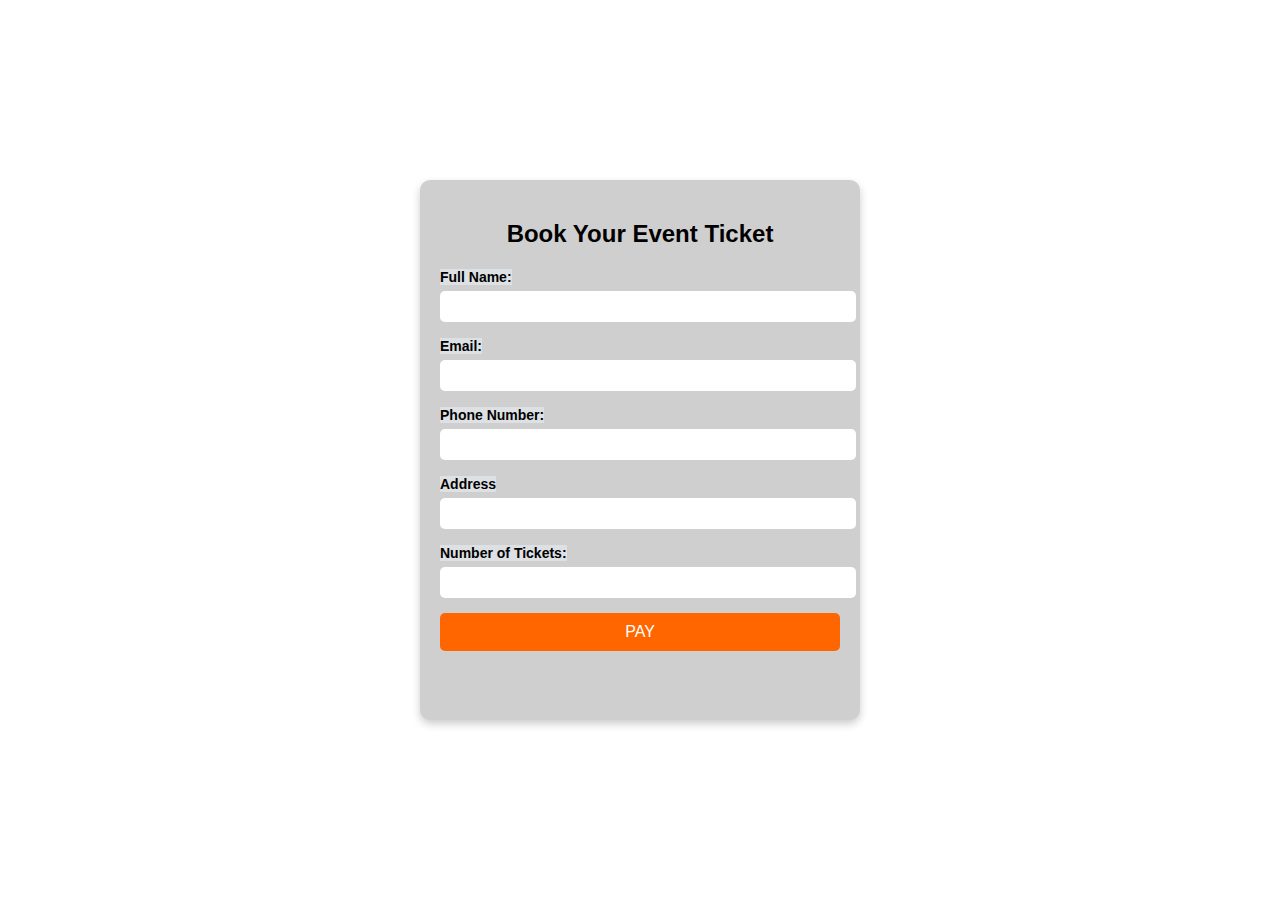
<file: booking.html>
<!DOCTYPE html>
<html lang="en">

<head>
    <meta charset="UTF-8">
    <meta name="viewport" content="width=device-width, initial-scale=1.0">
    <title>Document</title>
    <link rel="stylesheet" href="booking.css">
</head>

<body>
    <div class="container">
        <h2>Book Your Event Ticket</h2>
        <form>
            <div class="event">
                <label for="name">Full Name:</label>
                <input type="text" id="name" name="name" required>
            </div>
            <div class="event">
                <label for="email">Email:</label>
                <input type="email" id="email" name="email" required>
            </div>
            <div class="event">
                <label for="phone">Phone Number:</label>
                <input type="tel" id="phone" name="phone" required>
            </div>
            <div class="event">
                <label for="Address">Address</label>
                <input type="text" id="Address" name="Address" required>
            </div>
            <div class="event">
                <label for="tickets">Number of Tickets:</label>
                <input type="number" id="tickets" name="tickets" min="1" required>
            </div>

            <button type="submit"><a href="qr.html">PAY</a></button>
        </form>
    </div>


    <script>
         document.getElementById("bookingForm").addEventListener("submit", function (event) {
            event.preventDefault(); // Prevent form submission

            let name = document.getElementById("name").value.trim();
            let email = document.getElementById("email").value.trim();
            let phone = document.getElementById("phone").value.trim();
            let address = document.getElementById("address").value.trim();
            let tickets = document.getElementById("tickets").value.trim();

            // Regular Expressions for Validation
            let emailPattern = /^[a-zA-Z0-9._%+-]+@[a-zA-Z0-9.-]+\.[a-zA-Z]{2,}$/;
            let phonePattern = /^[0-9]{10}$/; // Must be exactly 10 digits

            // Validate Full Name
            if (name === "") {
                alert("Please enter your full name.");
                return;
            }

            // Validate Email
            if (!emailPattern.test(email)) {
                alert("Please enter a valid email address.");
                return;
            }

            // Validate Phone Number
            if (!phonePattern.test(phone)) {
                alert("Please enter a valid 10-digit phone number (numbers only).");
                return;
            }

            // Validate Address
            if (address === "") {
                alert("Please enter your address.");
                return;
            }

            // Validate Number of Tickets
            if (isNaN(tickets) || tickets < 1) {
                alert("Please enter a valid number of tickets.");
                return;
            }

            // If all validations pass, redirect to payment page
            alert("Form submitted successfully!");
            window.location.href = "qr.html";
        });
    </script>
</body>

</html>
</file>
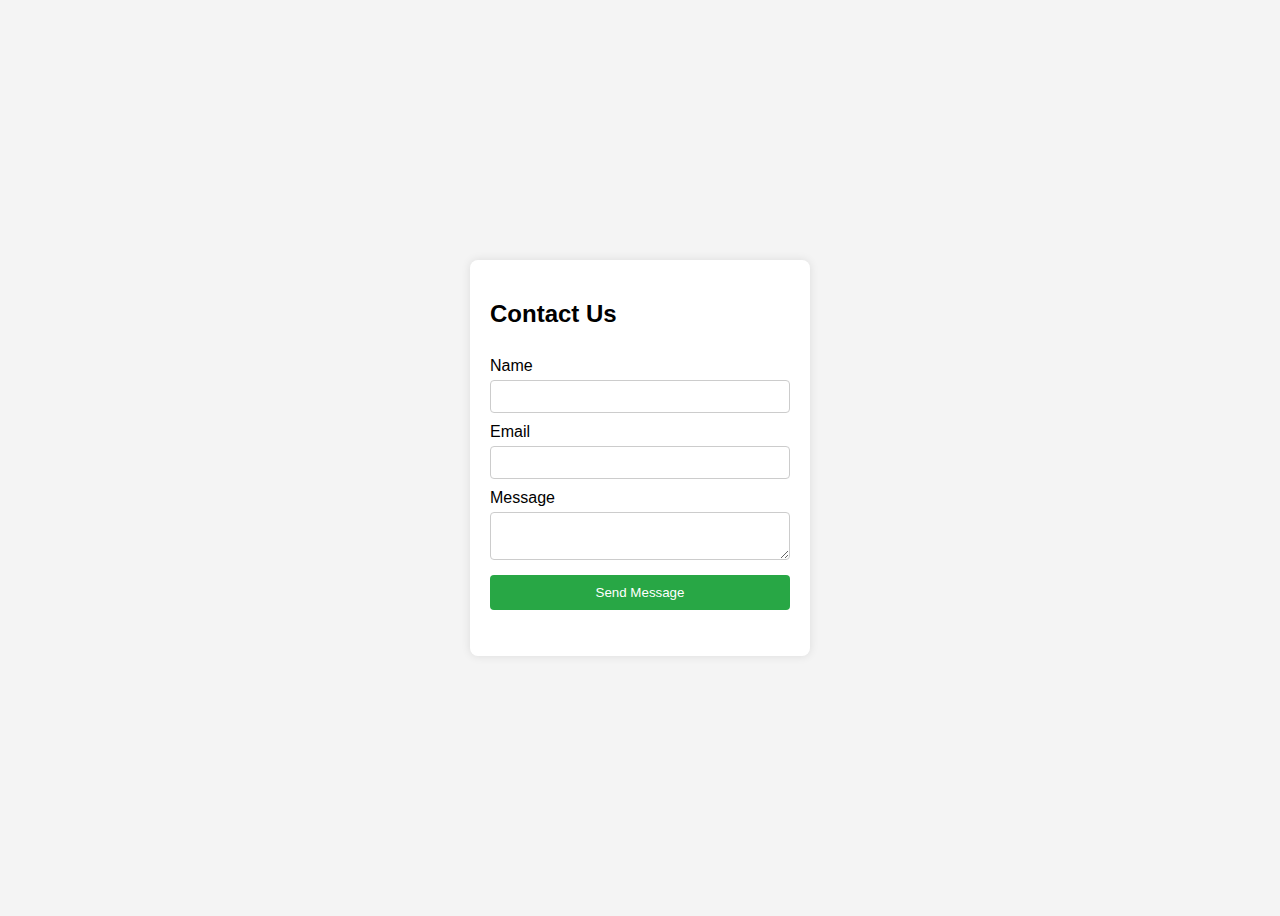
<file: contact.html>
<!DOCTYPE html>
<html lang="en">
<head>
    <meta charset="UTF-8">
    <meta name="viewport" content="width=device-width, initial-scale=1.0">
    <title>Contact Us</title>
    <style>
        body {
            font-family: Arial, sans-serif;
            display: flex;
            justify-content: center;
            align-items: center;
            height: 100vh;
            background-color: #f4f4f4;
        }
        .container {
            background: white;
            padding: 20px;
            border-radius: 8px;
            box-shadow: 0 0 10px rgba(0, 0, 0, 0.1);
            width: 300px;
        }
        form {
            display: flex;
            flex-direction: column;
        }
        label {
            margin-top: 10px;
        }
        input, textarea {
            padding: 8px;
            margin-top: 5px;
            border: 1px solid #ccc;
            border-radius: 4px;
        }
        button {
            margin-top: 15px;
            padding: 10px;
            background-color: #28a745;
            color: white;
            border: none;
            border-radius: 4px;
            cursor: pointer;
        }
        button:hover {
            background-color: #218838;
        }
        #status {
            margin-top: 10px;
            color: red;
        }
    </style>
</head>
<body>
    <div class="container">
        <h2>Contact Us</h2>
        <form id="contactForm">
            <label for="name">Name</label>
            <input type="text" id="name" name="name" required>

            <label for="email">Email</label>
            <input type="email" id="email" name="email" required>

            <label for="message">Message</label>
            <textarea id="message" name="message" required></textarea>

            <button type="submit">Send Message</button>
            <p id="status"></p>
        </form>
    </div>
    <script>
        document.getElementById('contactForm').addEventListener('submit', function(event) {
            event.preventDefault();
            
            let name = document.getElementById('name').value.trim();
            let email = document.getElementById('email').value.trim();
            let message = document.getElementById('message').value.trim();
            let status = document.getElementById('status');
            
            if (name === "" || email === "" || message === "") {
                status.textContent = "All fields are required.";
                return;
            }
            
            status.textContent = "Message sent successfully!";
            status.style.color = "green";
            
            document.getElementById('contactForm').reset();
        });
    </script>
</body>
</html>
</file>
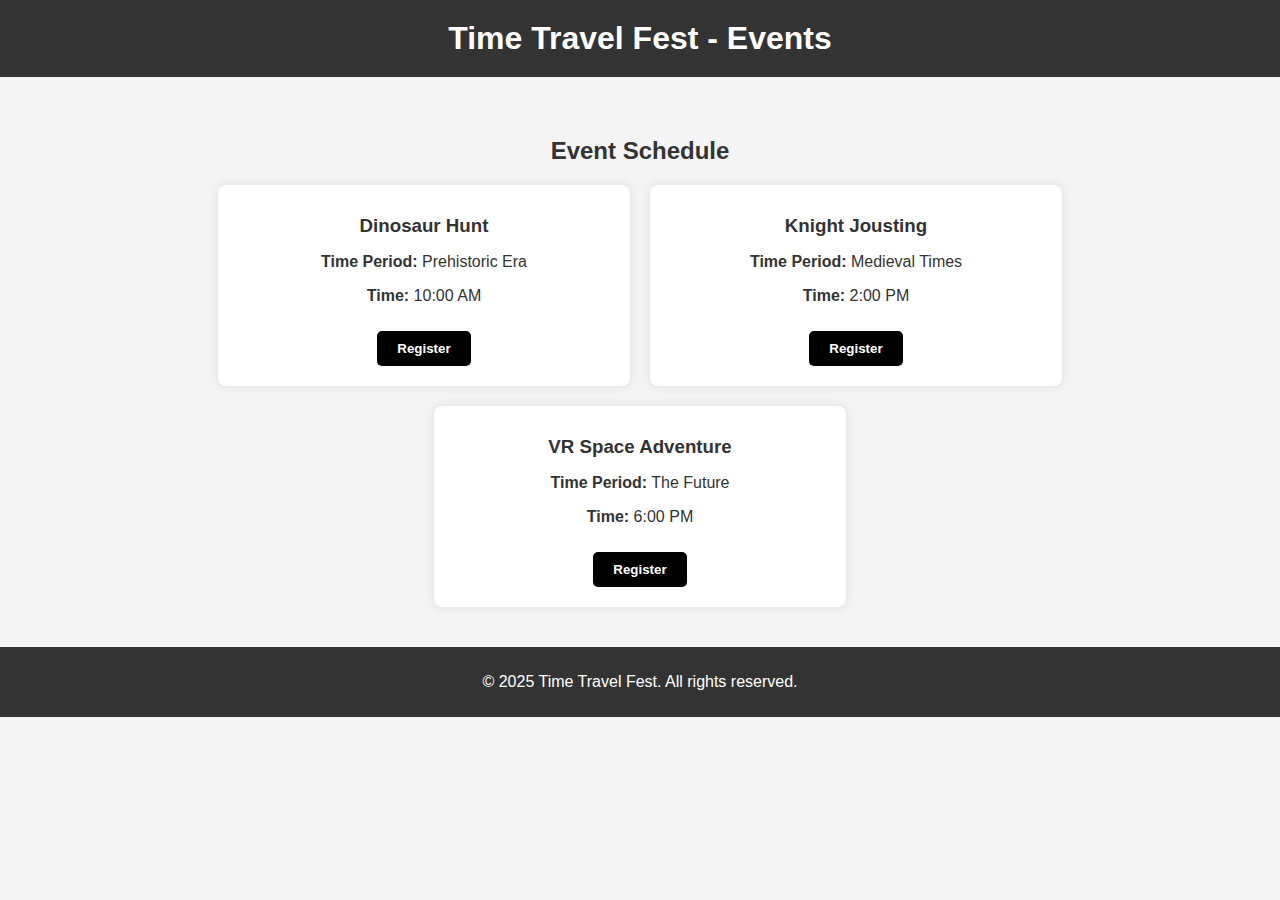
<file: events.html>
<!DOCTYPE html>
<html lang="en">

<head>
    <meta charset="UTF-8">
    <meta name="viewport" content="width=device-width, initial-scale=1.0">
    <title>Time Travel Fest - Events</title>
    <style>
        body {
            font-family: Arial, sans-serif;
            margin: 0;
            padding: 0;
            background-color: #f4f4f4;
            color: #333;
        }

        header {
            background-color: #333;
            color: #fff;
            padding: 20px;
            text-align: center;
        }

        header h1 {
            margin: 0;
        }

        section {
            padding: 20px;
            margin: 20px 0;
            text-align: center;
        }

        .schedule {
            display: flex;
            justify-content: center;
            flex-wrap: wrap;
            gap: 20px;
        }

        .event {
            background-color: #fff;
            padding: 20px;
            border-radius: 8px;
            box-shadow: 0 0 10px rgba(0, 0, 0, 0.1);
            width: 30%;
            min-width: 250px;
            text-align: center;
            transition: transform 0.3s ease-in-out;
        }

        .event:hover {
            transform: scale(1.05);
        }

        .event h3 {
            margin: 10px 0;
        }

        .event button {
            padding: 10px 20px;
            background-color: black;
            color: #fff;
            border: none;
            border-radius: 5px;
            cursor: pointer;
            margin-top: 10px;
            transition: background 0.3s;
        }

        .event button:hover {
            background-color: yellow;
            color: black;
        }

        .event a {
            text-decoration: none;
            color: white;
            font-weight: bold;
            display: inline-block;
            width: 100%;
        }

        footer {
            background-color: #333;
            color: #fff;
            text-align: center;
            padding: 10px;
            margin-top: 20px;
        }

        /* Responsive Design */
        @media (max-width: 1024px) {
            .event {
                width: 45%;
            }
        }

        @media (max-width: 768px) {
            .schedule {
                flex-direction: column;
                align-items: center;
            }

            .event {
                width: 80%;
            }
        }

        @media (max-width: 480px) {
            .event {
                width: 90%;
            }

            header {
                padding: 15px;
            }

            header h1 {
                font-size: 1.5rem;
            }
        }
    </style>
</head>

<body>
    <header>
        <h1>Time Travel Fest - Events</h1>
    </header>

    <section id="events">
        <h2>Event Schedule</h2>
        <div class="schedule">
            <div class="event">
                <h3>Dinosaur Hunt</h3>
                <p><strong>Time Period:</strong> Prehistoric Era</p>
                <p><strong>Time:</strong> 10:00 AM</p>
                <button onclick="registerEvent('Dinosaur Hunt')"><a href="booking.html">Register</a></button>
            </div>
            <div class="event">
                <h3>Knight Jousting</h3>
                <p><strong>Time Period:</strong> Medieval Times</p>
                <p><strong>Time:</strong> 2:00 PM</p>
                <button onclick="registerEvent('Knight Jousting')"><a href="booking.html">Register</a></button>
            </div>
            <div class="event">
                <h3>VR Space Adventure</h3>
                <p><strong>Time Period:</strong> The Future</p>
                <p><strong>Time:</strong> 6:00 PM</p>
                <button onclick="registerEvent('VR Space Adventure')"><a href="booking.html">Register</a></button>
            </div>
        </div>
    </section>

    <footer>
        <p>&copy; 2025 Time Travel Fest. All rights reserved.</p>
    </footer>

    <script>
        function registerEvent(eventName) {
            const name = prompt("Enter your name:");
            const email = prompt("Enter your email:");
            if (name && email) {
                alert(`Thank you, ${name}! You have successfully registered for ${eventName}. A confirmation email has been sent to ${email}.`);
            } else {
                alert("Registration failed. Please provide your name and email.");
            }
        }
    </script>
</body>

</html>
</file>
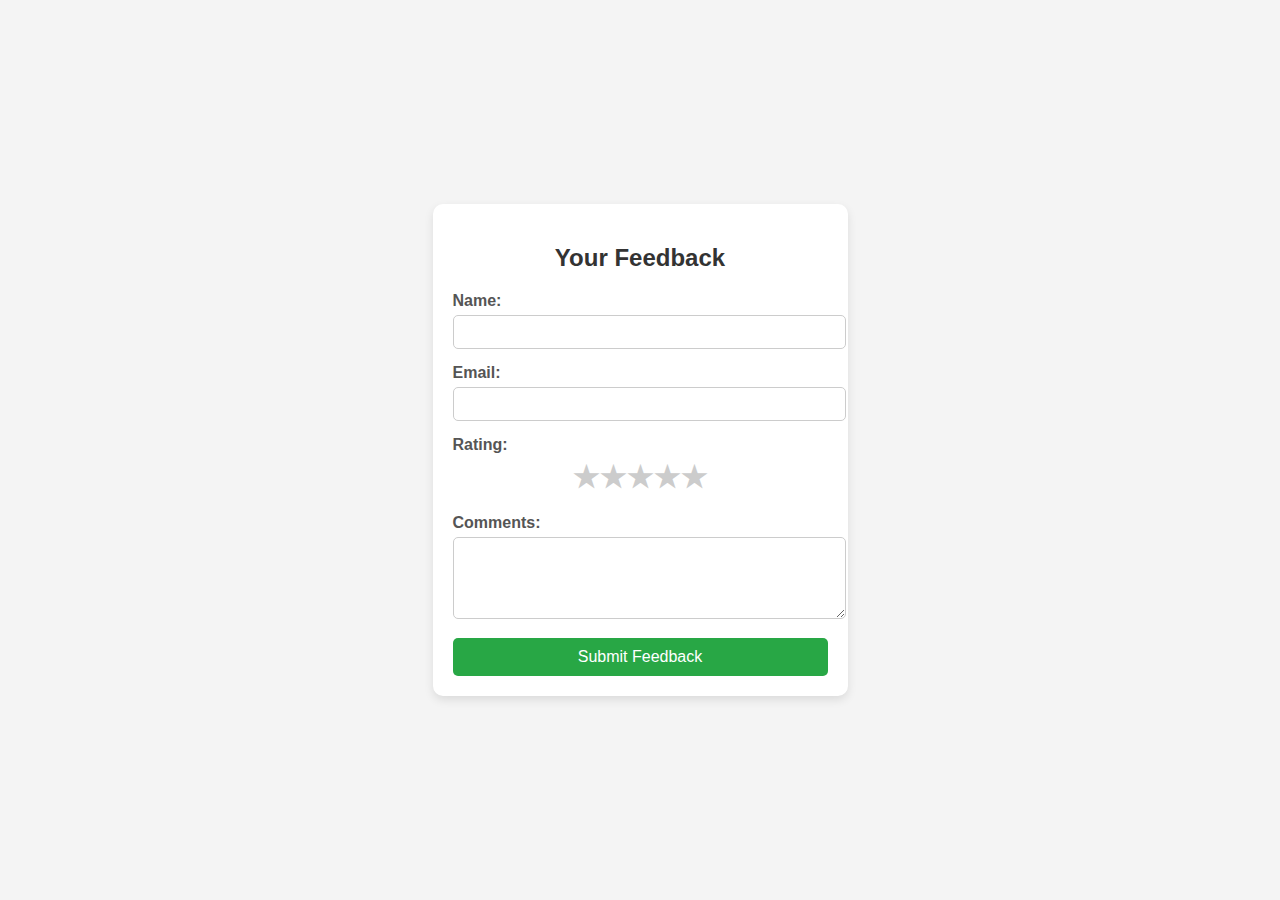
<file: feedback.html>
<!DOCTYPE html>
<html lang="en">

<head>
    <meta charset="UTF-8">
    <meta name="viewport" content="width=device-width, initial-scale=1.0">
    <title>Feedback Form</title>
    <style>
        /* General styles */
        body {
            font-family: Arial, sans-serif;
            background-color: #f4f4f4;
            margin: 0;
            padding: 0;
            display: flex;
            justify-content: center;
            align-items: center;
            height: 100vh;
        }

        /* Container styling */
        .container {
            background: #fff;
            padding: 20px;
            border-radius: 10px;
            box-shadow: 0px 4px 10px rgba(0, 0, 0, 0.1);
            width: 375px;
        }

        /* Form title */
        h2 {
            text-align: center;
            color: #333;
        }

        /* Form group */
        .form-group {
            margin-bottom: 15px;
        }

        /* Labels */
        label {
            display: block;
            font-weight: bold;
            margin-bottom: 5px;
            color: #555;
        }

        /* Inputs and Textarea */
        input[type="text"],
        input[type="email"],
        textarea {
            width: 100%;
            padding: 8px;
            border: 1px solid #ccc;
            border-radius: 5px;
            font-size: 14px;
        }

        /* Star Rating */
        .rating {
            display: flex;
            flex-direction: row-reverse;
            justify-content: center;
        }

        .rating input {
            display: none;
        }

        .rating label {
            font-size: 30px;
            color: #ccc;
            cursor: pointer;
            transition: color 0.3s;
        }

        /* Change color when hovering */
        .rating input:checked ~ label,
        .rating label:hover,
        .rating label:hover ~ label {
            color: gold;
        }

        /* Submit Button */
        .submit {
            width: 100%;
            background-color: #28a745;
            color: white;
            padding: 10px;
            border: none;
            border-radius: 5px;
            cursor: pointer;
            font-size: 16px;
        }

        .submit:hover {
            background-color: #218838;
        }
    </style>
</head>

<body>
    <div class="container">
        <div class="feedback-form">
            <h2>Your Feedback</h2>
            <form action="/submit-feedback" method="POST">
                <div class="form-group">
                    <label for="name">Name:</label>
                    <input type="text" id="name" name="name" required>
                </div>
                <div class="form-group">
                    <label for="email">Email:</label>
                    <input type="email" id="email" name="email">
                </div>
                <div class="form-group">
                    <label>Rating:</label>
                    <div class="rating">
                        <input type="radio" name="rating" id="star5" value="5">
                        <label for="star5">&#9733;</label>
                        <input type="radio" name="rating" id="star4" value="4">
                        <label for="star4">&#9733;</label>
                        <input type="radio" name="rating" id="star3" value="3">
                        <label for="star3">&#9733;</label>
                        <input type="radio" name="rating" id="star2" value="2">
                        <label for="star2">&#9733;</label>
                        <input type="radio" name="rating" id="star1" value="1">
                        <label for="star1">&#9733;</label>
                    </div>
                </div>
                <div class="form-group">
                    <label for="comments">Comments:</label>
                    <textarea id="comments" name="comments" rows="4"></textarea>
                </div>
                <button type="submit" class="submit">Submit Feedback</button>
            </form>
        </div>
    </div>


    <script>
        document.addEventListener("DOMContentLoaded", function () {
    const form = document.querySelector("form");

    form.addEventListener("submit", function (event) {
        event.preventDefault(); // Prevent actual form submission

        // Get form values
        const name = document.getElementById("name").value.trim();
        const email = document.getElementById("email").value.trim();
        const rating = document.querySelector("input[name='rating']:checked");
        const comments = document.getElementById("comments").value.trim();

        // Simple validation
        if (name === "") {
            alert("Please enter your name.");
            return;
        }

        if (email !== "" && !validateEmail(email)) {
            alert("Please enter a valid email address.");
            return;
        }

        if (!rating) {
            alert("Please select a rating.");
            return;
        }

        // Display confirmation
        alert("Thank you for your feedback!\n\n" +
            "Name: " + name + "\n" +
            "Email: " + (email || "Not provided") + "\n" +
            "Rating: " + rating.value + " stars\n" +
            "Comments: " + (comments || "No comments"));

        // Reset form
        form.reset();
    });

    // Email validation function
    function validateEmail(email) {
        const re = /^[^\s@]+@[^\s@]+\.[^\s@]+$/;
        return re.test(email);
    }
});

    </script>
</body>

</html>
</file>
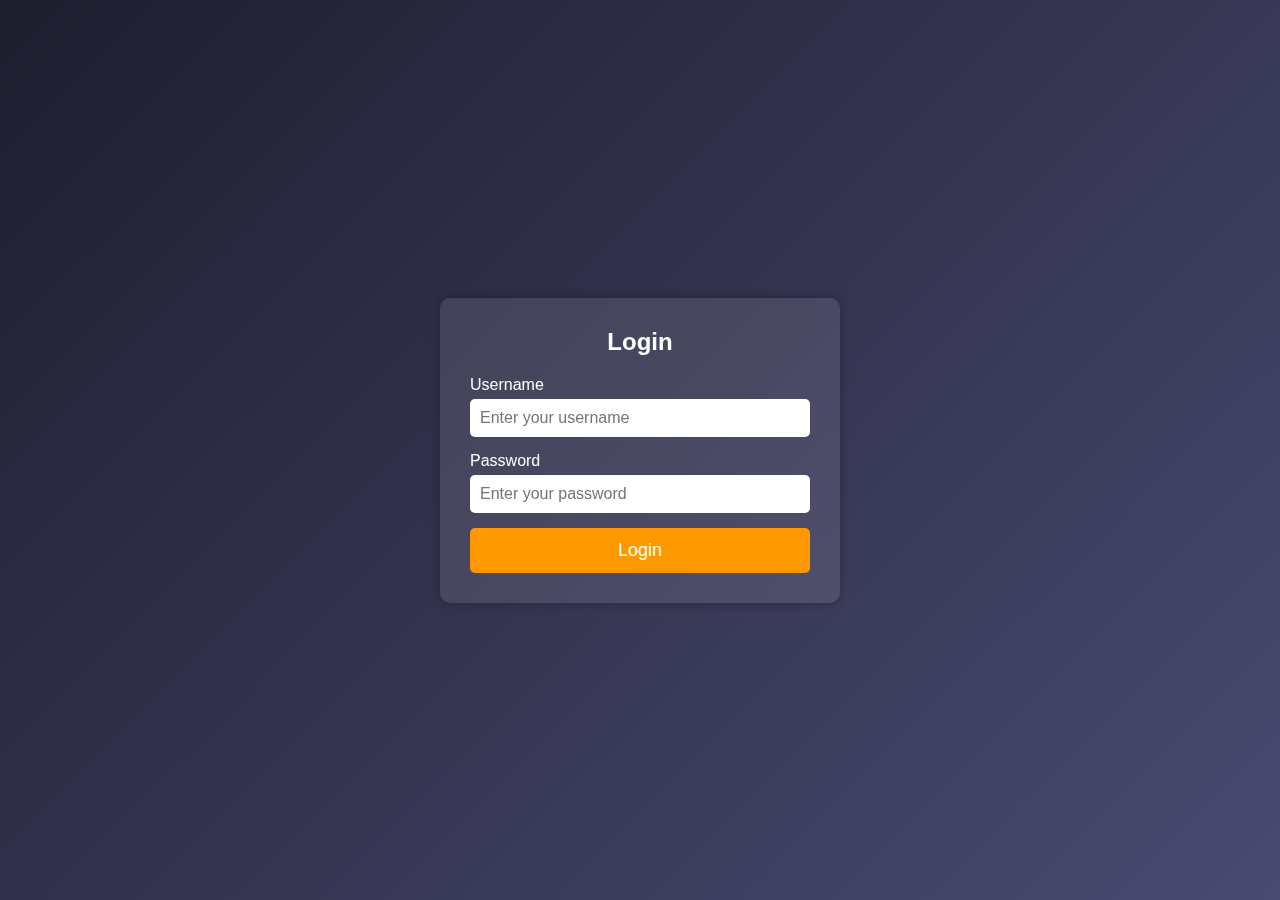
<file: login.html>
<!DOCTYPE html>
<html lang="en">
<head>
    <meta charset="UTF-8">
    <meta name="viewport" content="width=device-width, initial-scale=1.0">
    <title>Login Page</title>
    <style>
        * {
            margin: 0;
            padding: 0;
            box-sizing: border-box;
            font-family: Arial, sans-serif;
        }
        body {
            display: flex;
            justify-content: center;
            align-items: center;
            height: 100vh;
            background: linear-gradient(135deg, #1e1e2f, #4a4a72);
            padding: 20px;
        }
        .login-container {
            background: rgba(255, 255, 255, 0.1);
            padding: 30px;
            border-radius: 10px;
            box-shadow: 0 0 10px rgba(0, 0, 0, 0.3);
            backdrop-filter: blur(10px);
            text-align: center;
            width: 100%;
            max-width: 400px;
        }
        .login-container h2 {
            color: #fff;
            margin-bottom: 20px;
        }
        .input-group {
            margin-bottom: 15px;
            text-align: left;
        }
        .input-group label {
            color: #fff;
            display: block;
            margin-bottom: 5px;
        }
        .input-group input {
            width: 100%;
            padding: 10px;
            border: none;
            border-radius: 5px;
            outline: none;
            font-size: 16px;
        }
        .login-btn {
            width: 100%;
            padding: 12px;
            border: none;
            border-radius: 5px;
            background: #ff9800;
            color: #fff;
            font-size: 18px;
            cursor: pointer;
            transition: 0.3s;
        }
        .login-btn:hover {
            background: #e68900;
        }
        @media (max-width: 768px) {
            body {
                padding: 10px;
            }
            .login-container {
                width: 90%;
                padding: 20px;
            }
        }
        @media (max-width: 480px) {
            .login-container {
                width: 100%;
                padding: 15px;
            }
            .input-group input {
                font-size: 14px;
                padding: 8px;
            }
            .login-btn {
                font-size: 16px;
                padding: 10px;
            }
        }
    </style>
</head>
<body>
    <div class="login-container">
        <h2>Login</h2>
        <form>
            <div class="input-group">
                <label for="username">Username</label>
                <input type="text" id="username" placeholder="Enter your username" required>
            </div>
            <div class="input-group">
                <label for="password">Password</label>
                <input type="password" id="password" placeholder="Enter your password" required>
            </div>
            <button type="submit" class="login-btn" onclick="validateLogin()">Login</button>
        </form>
    </div>

    <script>
        function validateLogin() {
            const username = document.getElementById("username").value;
            const password = document.getElementById("password").value;
            const errorMessage = document.getElementById("error-message");

            // Dummy credentials (Replace with real authentication logic)
            var validUser = "admin";
            var validPass = "12345";

            if (username === validUser && password === validPass) {
                alert("Login successful!");
                window.location.href = "dashboard.html"; // Redirect to dashboard
            } else {
                errorMessage.textContent = "Invalid username or password!";
            }
        }          
    </script>
</body>
</html>
</file>
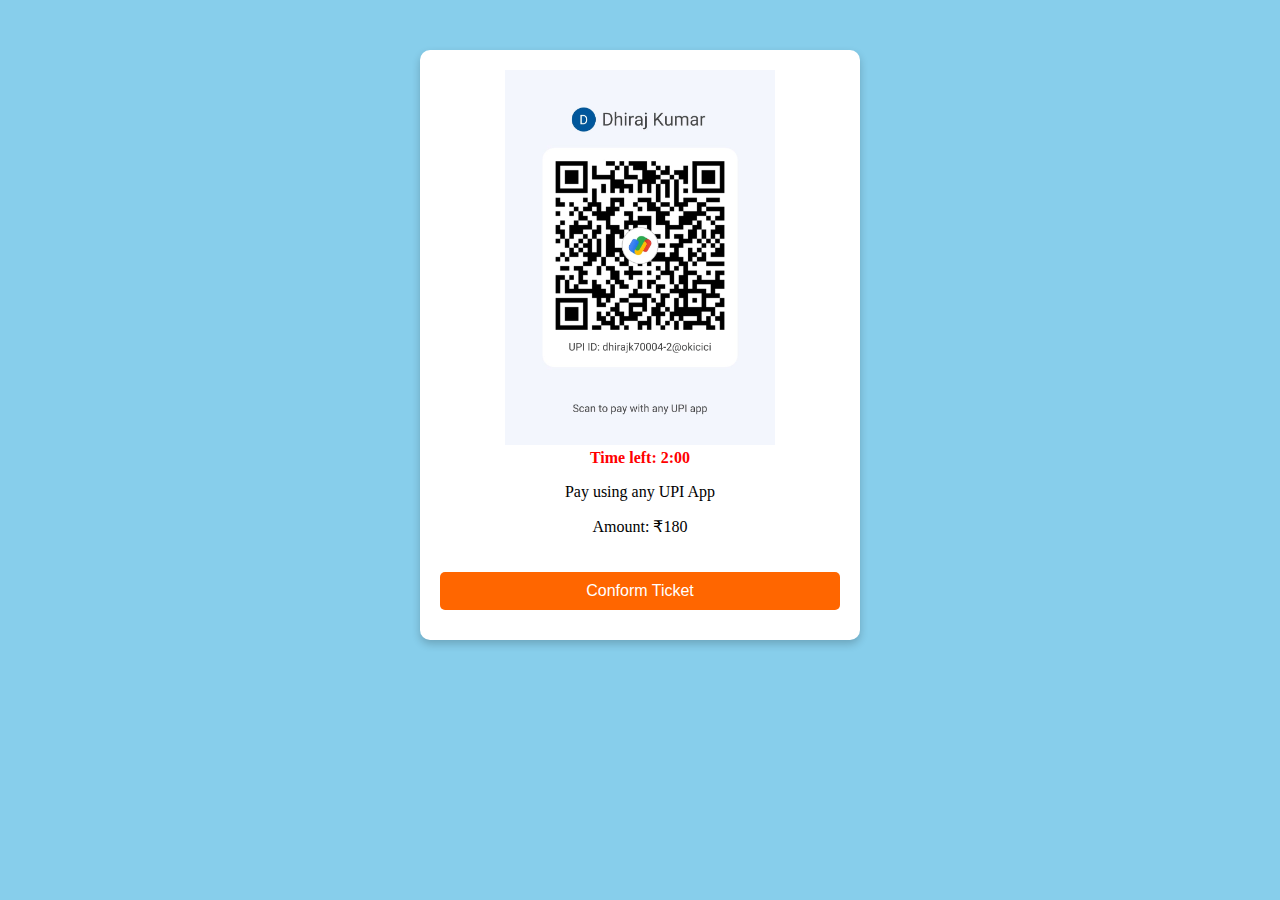
<file: qr.html>
<!DOCTYPE html>
<html lang="en">

<head>
    <meta charset="UTF-8">
    <meta name="viewport" content="width=device-width, initial-scale=1.0">
    <title>Document</title>
    <style>
        body {

            background-color: #87CEEB;
        }

        .container {
            background-color: #fff;
            border-radius: 10px;
            box-shadow: 0 4px 8px rgba(0, 0, 0, 0.2);
            padding: 20px;
            text-align: center;
            width: 400px;
            height: 550px;
            display: block;
            margin: 50px auto;
            border-radius: 10px;
        }

        .qr-code {
            margin: 20px 0;
        }

        .time-left {
            color: red;
            font-weight: bold;
            margin-bottom: 10px;
        }

        /* Button */
        button {
            width: 100%;
            background: #ff6600;
            color: white;
            border: none;
            padding: 10px;
            border-radius: 5px;
            font-size: 16px;
            cursor: pointer;
            transition: 0.3s;
        }

        button:hover {
            background: #ff4500;
        }

        /* Remove default button styling for anchor inside */
        button a {
            color: white;
            text-decoration: none;
            display: block;
            width: 100%;
            height: 100%;
        }
    </style>
</head>

<body>
    <div class="container">
        <img src="QR.jpeg" alt="" height="375px" width="auto">
        <div class="time-left" id="timer">Time left: 2:00</div>
        <p>Pay using any UPI App</p>
        <div class="amount">Amount: ₹180</div><br><br>
        <button type="submit"><a href="conform ticket.html">Conform Ticket</a></button>

    </div>
    <script>
        // Timer countdown logic
        let timer = document.getElementById("timer");
        let timeLeft = 120; // Time in seconds (2 minutes)

        function updateTimer() {
            if (timeLeft > 0) {
                timeLeft--;
                const minutes = Math.floor(timeLeft / 60);
                const seconds = timeLeft % 60;
                timer.textContent = `Time left: ${minutes}:${seconds < 10 ? "0" : ""}${seconds}`;
            } else {
                timer.textContent = "Time is up!";
                clearInterval(timerInterval); // Stop the timer when time is up
            }
        }

        const timerInterval = setInterval(updateTimer, 1000);
    </script>
</body>

</html>
</file>
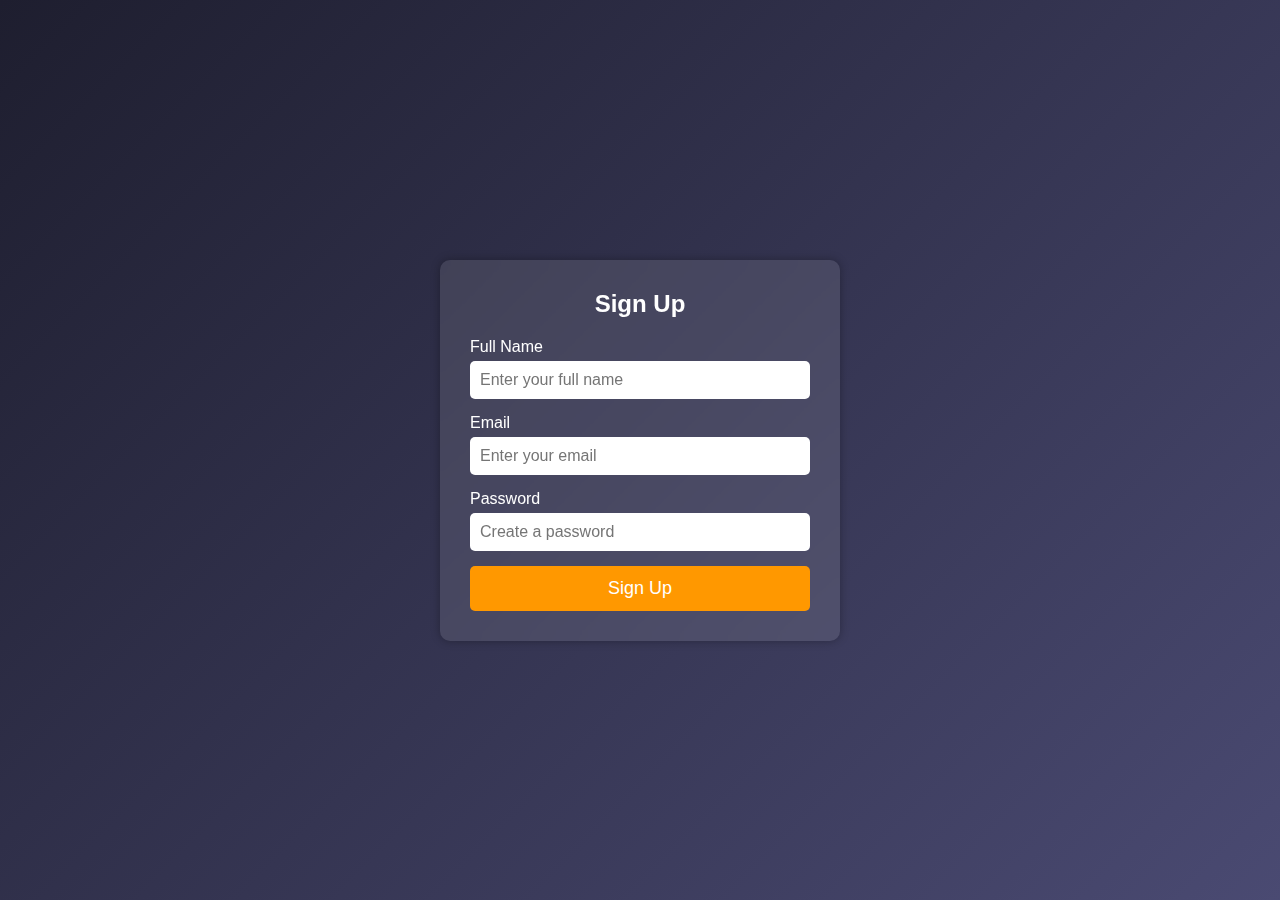
<file: signup.html>
<!DOCTYPE html>
<html lang="en">

<head>
    <meta charset="UTF-8">
    <meta name="viewport" content="width=device-width, initial-scale=1.0">
    <title>Sign Up Page</title>
    <style>
        * {
            margin: 0;
            padding: 0;
            box-sizing: border-box;
            font-family: Arial, sans-serif;
        }

        body {
            display: flex;
            justify-content: center;
            align-items: center;
            height: 100vh;
            background: linear-gradient(135deg, #1e1e2f, #4a4a72);
            padding: 20px;
        }

        .signup-container {
            background: rgba(255, 255, 255, 0.1);
            padding: 30px;
            border-radius: 10px;
            box-shadow: 0 0 10px rgba(0, 0, 0, 0.3);
            backdrop-filter: blur(10px);
            text-align: center;
            width: 100%;
            max-width: 400px;
        }

        .signup-container h2 {
            color: #fff;
            margin-bottom: 20px;
        }

        .input-group {
            margin-bottom: 15px;
            text-align: left;
        }

        .input-group label {
            color: #fff;
            display: block;
            margin-bottom: 5px;
        }

        .input-group input {
            width: 100%;
            padding: 10px;
            border: none;
            border-radius: 5px;
            outline: none;
            font-size: 16px;
        }

        .signup-btn {
            width: 100%;
            padding: 12px;
            border: none;
            border-radius: 5px;
            background: #ff9800;
            color: #fff;
            font-size: 18px;
            cursor: pointer;
            transition: 0.3s;
        }

        .signup-btn:hover {
            background: #e68900;
        }

        @media (max-width: 768px) {
            body {
                padding: 10px;
            }

            .signup-container {
                width: 90%;
                padding: 20px;
            }
        }

        @media (max-width: 480px) {
            .signup-container {
                width: 100%;
                padding: 15px;
            }

            .input-group input {
                font-size: 14px;
                padding: 8px;
            }

            .signup-btn {
                font-size: 16px;
                padding: 10px;
            }
        }
    </style>
</head>

<body>
    <div class="signup-container">
        <h2>Sign Up</h2>
        <form>
            <div class="input-group">
                <label for="fullname">Full Name</label>
                <input type="text" id="fullname" placeholder="Enter your full name" required>
            </div>
            <div class="input-group">
                <label for="email">Email</label>
                <input type="email" id="email" placeholder="Enter your email" required>
            </div>
            <div class="input-group">
                <label for="password">Password</label>
                <input type="password" id="password" placeholder="Create a password" required>
            </div>
            <button type="submit" class="signup-btn" onclick="signUp()">Sign Up</button>
        </form>
    </div>

    <script>
        function signUp() {
            const username = document.getElementById("username").value;
            const email = document.getElementById("email").value;
            const password = document.getElementById("password").value;
            const confirmPassword = document.getElementById("confirm-password").value;
            const errorMessage = document.getElementById("error-message");

            // Validate fields
            if (!username || !email || !password || !confirmPassword) {
                errorMessage.textContent = "All fields are required!";
                return;
            }

            // Validate email format
            if (!email.includes("@") || !email.includes(".")) {
                errorMessage.textContent = "Enter a valid email!";
                return;
            }

            // Validate password match
            if (password !== confirmPassword) {
                errorMessage.textContent = "Passwords do not match!";
                return;
            }

            // Store user data (For demonstration purposes)
            let userData = {
                username: username,
                email: email,
                password: password // ⚠️ Do not store plain passwords in real apps!
            };
            localStorage.setItem("user", JSON.stringify(userData));

            alert("Sign-up successful! You can now log in.");
            window.location.href = "login.html"; // Redirect to login page
        }       
    </script>
</body>

</html>
</file>
<file: booking.css>
body {
    font-family: Arial, sans-serif;
    color: black;
    margin: 0;
    padding: 0;
    display: flex;
    justify-content: center;
    align-items: center;
    height: 100vh;
}
.container {
    background-color: rgb(208, 207, 207);
    border-radius: 10px;
    box-shadow: 0 4px 8px rgba(0, 0, 0, 0.2);
    padding: 20px;
    text-align: center;
    width: 400px;
    height: 500px;
    display: block;
    margin: 50px auto;
    border-radius: 10px;
}



/* Form Title */
h2 {
    margin-bottom: 20px;
    font-size: 24px;
}

/* Input Fields */
.event {
    margin-bottom: 15px;
    text-align: left;
}

label {
    font-size: 14px;
    font-weight: bold;
    background-color: rgb(222, 225, 228);
}

input {
    width: 100%;
    padding: 8px;
    margin-top: 5px;
    border-radius: 5px;
    border: none;
    outline: none;
}

/* Button */
button {
    width: 100%;
    background: #ff6600;
    color: rgb(247, 244, 244);
    border: none;
    padding: 10px;
    border-radius: 5px;
    font-size: 16px;
    cursor: pointer;
    transition: 0.3s;
}

button:hover {
    background: #ff4500;
}

/* Remove default button styling for anchor inside */
button a {
    color: white;
    text-decoration: none;
    display: block;
    width: 100%;
    height: 100%;
}
</file>
